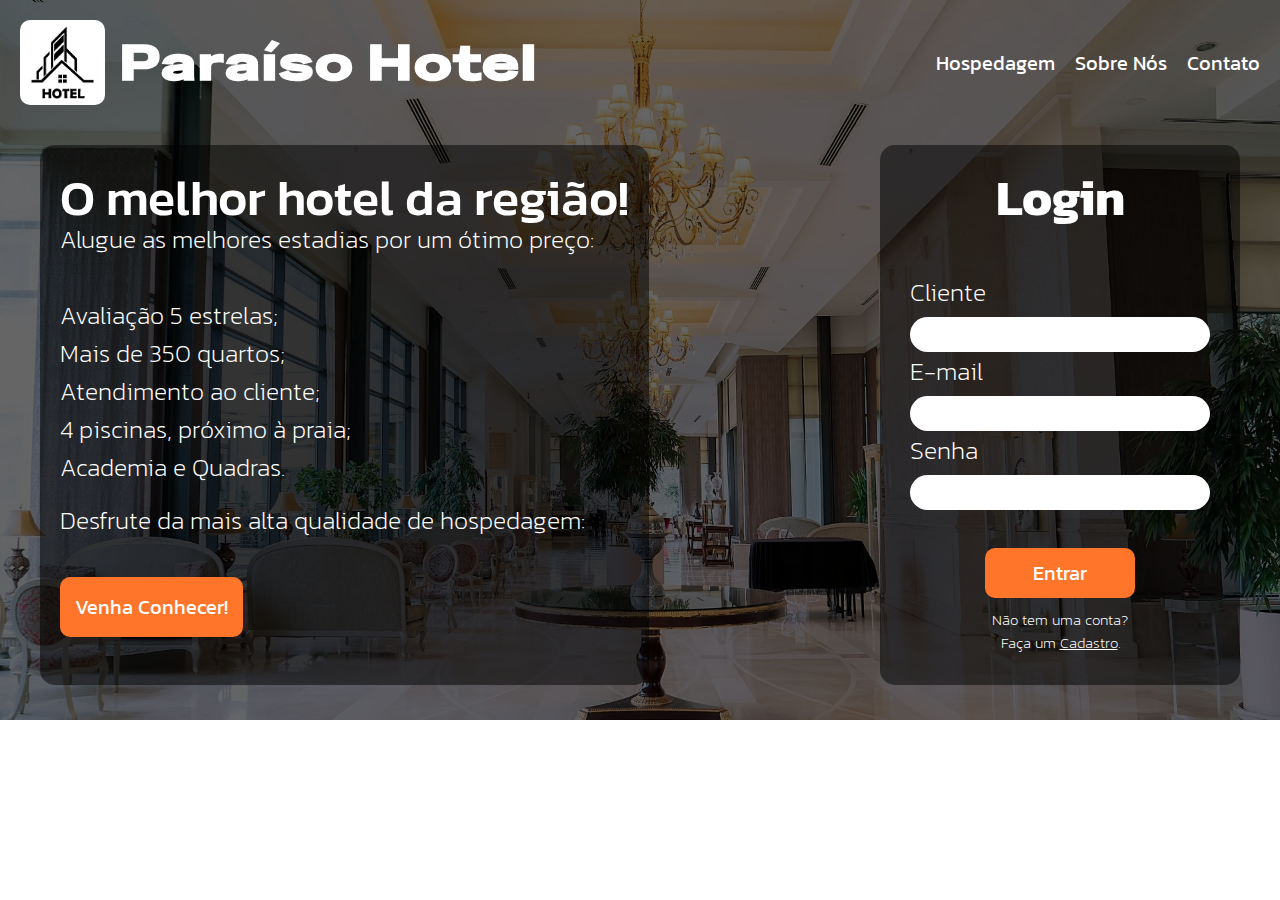
<file: index.html>
<!DOCTYPE html>
<html lang="pt-br">

<head>
    <meta charset="UTF-8">
    <meta name="viewport" content="width=device-width, initial-scale=1.0">
    <title>Paraíso Hotel</title>
    <link rel="shortcut icon" href="./src/img/logo-transparente.png">

    <link rel="stylesheet" href="./src/css/index.css">

    <link rel="preconnect" href="https://fonts.googleapis.com">
    <link rel="preconnect" href="https://fonts.gstatic.com" crossorigin>
    <link href="https://fonts.googleapis.com/css2?family=Special+Gothic+Expanded+One&display=swap" rel="stylesheet">

    <link rel="preconnect" href="https://fonts.googleapis.com">
    <link rel="preconnect" href="https://fonts.gstatic.com" crossorigin>
    <link
        href="https://fonts.googleapis.com/css2?family=Kanit:ital,wght@0,100;0,200;0,300;0,400;0,500;0,600;0,700;0,800;0,900;1,100;1,200;1,300;1,400;1,500;1,600;1,700;1,800;1,900&family=National+Park:wght@200..800&family=Special+Gothic+Expanded+One&display=swap"
        rel="stylesheet">
</head>

<body>
    <div class="pagina-inicial">
        <div class="slideshow-container" id="slideshow">
            <img class="slide-img" src="./src/img/entrada.jpg" alt="Slideshow" width="100%">
        </div>
        <div class="position-absolute">
            <nav class="navbar">
                <div class="logo-titulo">
                    <a href="./index.html">
                        <img src="./src/img/logo.jpg" alt="Logo do Hotel" width="85" style="border-radius: 10px;">
                        <h1>Paraíso Hotel</h1>
                    </a>
                </div>
                <div class="opcoes">
                    <a href="./hospedagem.html">Hospedagem</a>
                    <a href="">Sobre Nós</a>
                    <a href="">Contato</a>
                </div>
            </nav>
            <div class="display-flex">
                <div class="texto-inicial">
                    <h1>O melhor hotel da região!</h1>
                    <p>Alugue as melhores estadias por um ótimo preço:</p>
                    <br>
                    <ul>
                        <li>Avaliação 5 estrelas;</li>
                        <li>Mais de 350 quartos;</li>
                        <li>Atendimento ao cliente;</li>
                        <li>4 piscinas, próximo à praia;</li>
                        <li>Academia e Quadras.</li>
                    </ul>
                    <p>Desfrute da mais alta qualidade de hospedagem:</p>
                    <br>
                    <a href="./hospedagem.html"><button>Venha Conhecer!</button></a>
                    <br>
                    <br>
                </div>
                <div class="container">
                    <h1>Login</h1>
                    <div class="text-align-left">
                        <br>
                        <p>Cliente</p>
                        <input type="text" name="text">
                        <br>
                        <p>E-mail</p>
                        <input type="email" name="email">
                        <br>
                        <p>Senha</p>
                        <input type="password" name="password">
                    </div>
                    <br>
                    <a href="./login.html"><button>Entrar</button></a>
                    <br>
                    <p class="font-size-15px">Não tem uma conta?</p>
                    <p class="font-size-15px">Faça um <a href="./cadastro.html" style="color: #ffffff;">Cadastro</a>.</p>
                </div>
            </div>
        </div>
    </div>

    <script src="./src/js/slide.js"></script>
</body>

</html>
</file>
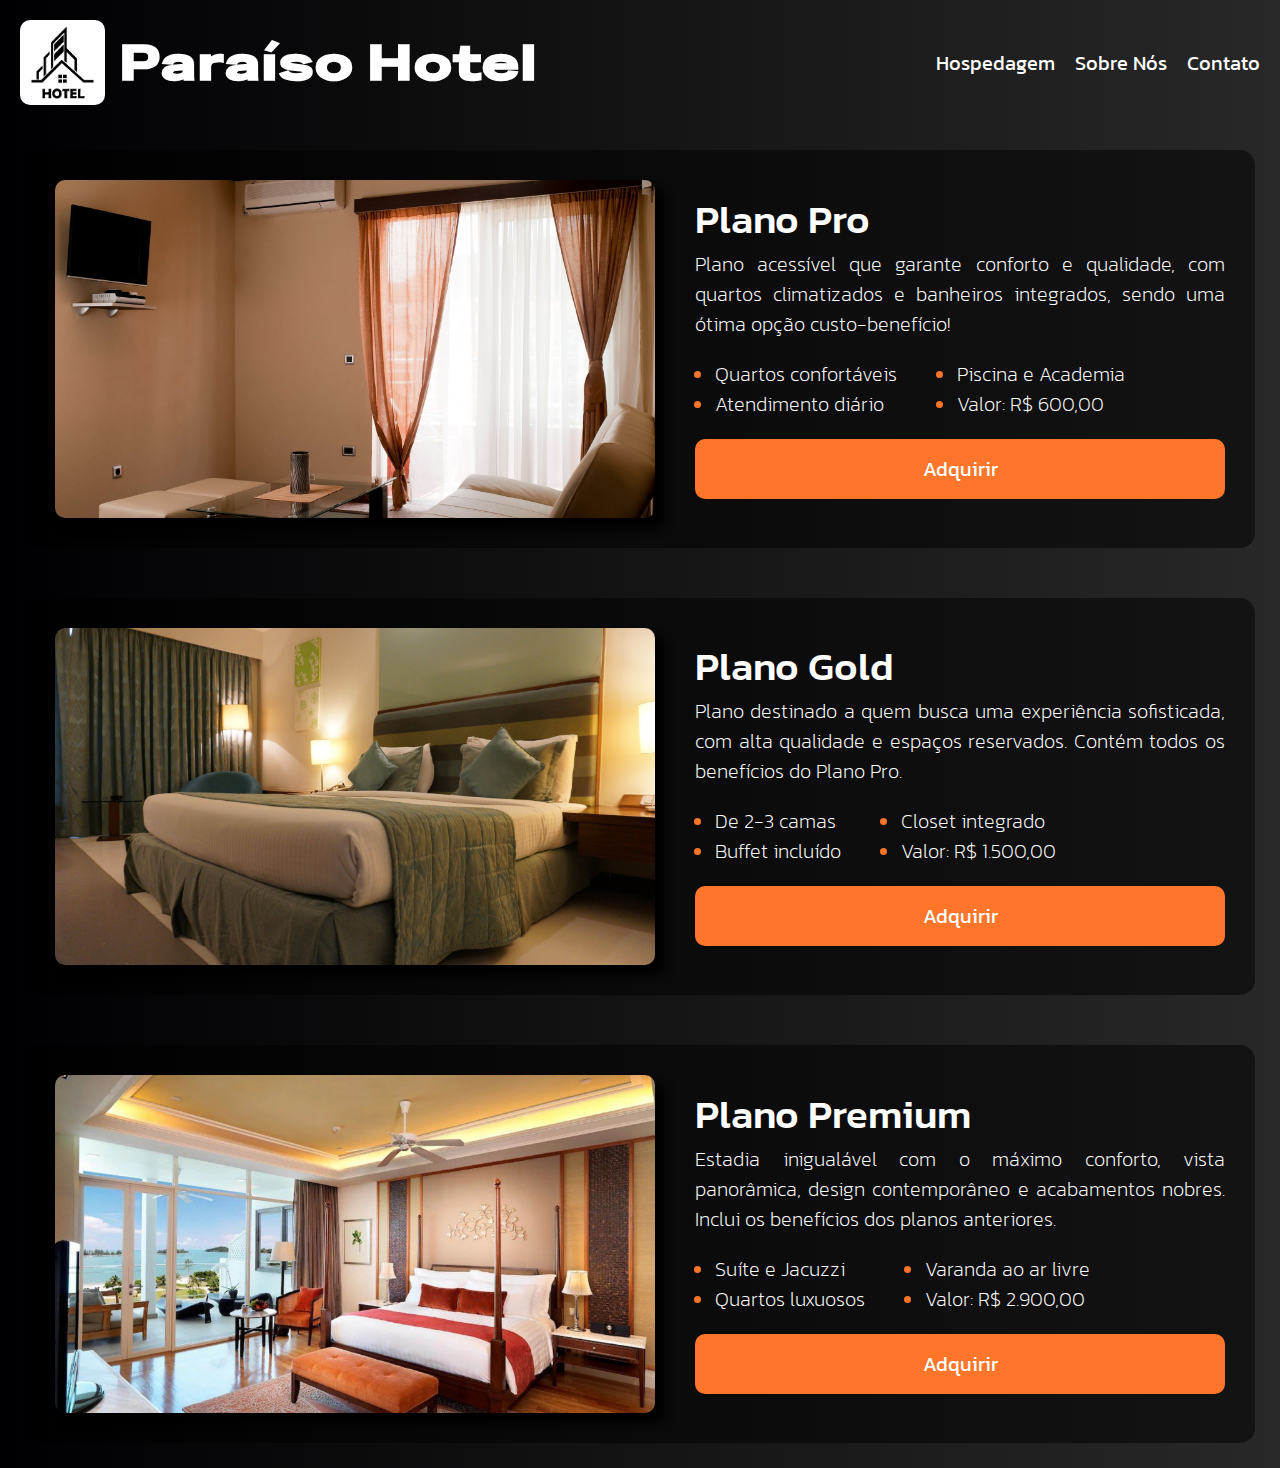
<file: hospedagem.html>
<!DOCTYPE html>
<html lang="en">

<head>
    <meta charset="UTF-8">
    <meta name="viewport" content="width=device-width, initial-scale=1.0">
    <title>Paraíso Hotel</title>
    <link rel="shortcut icon" href="./src/img/logo-transparente.png">

    <link rel="stylesheet" href="./src/css/hospedagem.css">

    <link rel="preconnect" href="https://fonts.googleapis.com">
    <link rel="preconnect" href="https://fonts.gstatic.com" crossorigin>
    <link href="https://fonts.googleapis.com/css2?family=Special+Gothic+Expanded+One&display=swap" rel="stylesheet">

    <link rel="preconnect" href="https://fonts.googleapis.com">
    <link rel="preconnect" href="https://fonts.gstatic.com" crossorigin>
    <link
        href="https://fonts.googleapis.com/css2?family=Kanit:ital,wght@0,100;0,200;0,300;0,400;0,500;0,600;0,700;0,800;0,900;1,100;1,200;1,300;1,400;1,500;1,600;1,700;1,800;1,900&family=National+Park:wght@200..800&family=Special+Gothic+Expanded+One&display=swap"
        rel="stylesheet">
</head>

<body>
    <nav class="navbar">
        <div class="logo-titulo">
            <a href="./index.html">
                <img src="./src/img/logo.jpg" alt="Logo do Hotel" width="85" style="border-radius: 10px;">
                <h1>Paraíso Hotel</h1>
            </a>
        </div>
        <div class="opcoes">
            <a href="./hospedagem.html">Hospedagem</a>
            <a href="">Sobre Nós</a>
            <a href="">Contato</a>
        </div>
    </nav>
    <div class="container">
        <div class="plano">
            <img src="./src/img/quarto_pro.jpg" alt="Quarto Plano Pro" width="600">
            <div class="plano-info">
                <h1>Plano Pro</h1>
                <p>Plano acessível que garante conforto e qualidade, com quartos climatizados e banheiros integrados, sendo
                    uma ótima opção custo-benefício!</p>
                <div class="display-flex">
                    <ul>
                        <li>Quartos confortáveis</li>
                        <li>Atendimento diário</li>
                    </ul>
                    <ul>
                        <li>Piscina e Academia</li>
                        <li>Valor: R$ 600,00</li>
                    </ul>
                </div>
                <a href=""><button>Adquirir</button></a>
            </div>
        </div>
    </div>
    <div class="container">
        <div class="plano">
            <img src="./src/img/quarto_gold.jpg" alt="Quarto Plano Gold" width="600">
            <div class="plano-info">
                <h1>Plano Gold</h1>
                <p>Plano destinado a quem busca uma experiência sofisticada, com alta qualidade e espaços reservados. Contém
                    todos os benefícios do Plano Pro.</p>
                <div class="display-flex">
                    <ul>
                        <li>De 2-3 camas</li>
                        <li>Buffet incluído</li>
                    </ul>
                    <ul>
                        <li>Closet integrado</li>
                        <li>Valor: R$ 1.500,00</li>
                    </ul>
                </div>
                <a href=""><button>Adquirir</button></a>
            </div>
        </div>
    </div>
    <div class="container">
        <div class="plano">
            <img src="./src/img/quarto_premium.jpg" alt="Quarto Plano Premium" width="600">
            <div class="plano-info">
                <h1>Plano Premium</h1>
                <p>Estadia inigualável com o máximo conforto, vista panorâmica, design contemporâneo e acabamentos nobres.
                    Inclui os benefícios dos planos anteriores.
                </p>
                <div class="display-flex">
                    <ul>
                        <li>Suíte e Jacuzzi</li>
                        <li>Quartos luxuosos</li>
                    </ul>
                    <ul>
                        <li>Varanda ao ar livre</li>
                        <li>Valor: R$ 2.900,00</li>
                    </ul>
                </div>
                <a href=""><button>Adquirir</button></a>
            </div>
        </div>
    </div>
</body>

</html>
</file>
<file: src/css/index.css>
* {
    padding: 0;
    margin: 0;
    box-sizing: border-box;
}

.pagina-inicial {
    background-color: black;
    position: relative;
}

.slideshow-container img {
    display: block;
    margin: auto;
    opacity: 0;
    transition: transform 0.8s ease-in-out, opacity 0.8s ease-in-out;
}

.slideshow-container img.active {
    opacity: 0.4;
}

.position-absolute {
    position: absolute;
    top: 0;
    left: 0;
    width: 100%;
    color: white;
    font-size: 25px;
    font-family: "Kanit", sans-serif;
    font-weight: 200;
    font-style: normal;
}

.navbar {
    display: flex;
    justify-content: space-between;
    width: 100%;
    padding: 20px 20px;
    align-items: center;
    color: white;
}

.navbar a {
    text-decoration: none;
    color: white;
}

.logo-titulo a {
    display: flex;
    gap: 15px;
    align-items: center;
    font-family: "Special Gothic Expanded One", sans-serif;
    font-weight: 400;
    font-style: normal;
    font-size: 25px;
    letter-spacing: 2px;
}

.opcoes {
    display: flex;
    gap: 20px;
    font-family: "Kanit", sans-serif;
    font-weight: 400;
    font-style: normal;
    font-size: 20px;
}

.display-flex {
    display: flex;
    padding: 20px 40px;
    justify-content: space-between;
}

.texto-inicial {
    background-color: rgba(0, 0, 0, 0.5);
    padding: 15px 20px 10px;
    height: fit-content;
    border-radius: 15px;
}

.texto-inicial h1 {
    font-weight: 450;
    margin-bottom: -15px;
}

.texto-inicial ul {
    list-style-type: none;
    margin-bottom: 15px;
}

.texto-inicial button {
    font-family: "Kanit", sans-serif;
    font-weight: 400;
    font-style: normal;
    font-size: 20px;
    border: none;
    text-decoration: none;
    color: white;
    padding: 15px;
    background-color:rgb(255, 117, 42);
    border-radius: 10px;
    transition: transform 0.3s ease-in-out;
}

.texto-inicial button:hover {
    cursor: pointer;
    transform: scale(1.05);
}

.container {
    text-align: center;
    background-color: rgba(0, 0, 0, 0.5);
    padding: 15px 30px;
    border-radius: 15px;
}

.text-align-left {
    text-align: left;
}

.text-align-left input {
    margin-top: 5px;
    width: 300px;
    padding: 10px;
    border: none;
    border-radius: 20px;
}

.container button {
    font-family: "Kanit", sans-serif;
    font-weight: 400;
    font-style: normal;
    font-size: 20px;
    border: none;
    border-radius: 20px;
    color: white;
    width: 150px;
    padding: 10px 0;
    margin-bottom: 10px;
    background-color:rgb(255, 117, 42);
    border-radius: 10px;
    transition: transform 0.3s ease-in-out;
}

.container button:hover {
    cursor: pointer;
    transform: scale(1.05);
}

.font-size-15px {
    font-size: 15px;
}
</file>
<file: src/css/hospedagem.css>
* {
    padding: 0;
    margin: 0;
    box-sizing: border-box;
}

body {
    background: linear-gradient(90deg, #000002, rgb(40, 40, 40));
}

.navbar {
    display: flex;
    justify-content: space-between;
    width: 100%;
    padding: 20px 20px;
    align-items: center;
    color: white;
}

.navbar a {
    text-decoration: none;
    color: white;
}

.logo-titulo a {
    display: flex;
    gap: 15px;
    align-items: center;
    font-family: "Special Gothic Expanded One", sans-serif;
    font-weight: 400;
    font-style: normal;
    font-size: 25px;
    letter-spacing: 2px;
}

.opcoes {
    display: flex;
    gap: 20px;
    font-family: "Kanit", sans-serif;
    font-weight: 400;
    font-style: normal;
    font-size: 20px;
}

.container {
    padding: 25px;
}

.plano {
    background-color: rgba(0, 0, 0, 0.5);
    padding: 30px;
    border-radius: 15px;
    align-items: center;
    text-align: justify;
    display: flex;
    gap: 40px;
    font-family: "Kanit", sans-serif;
    font-weight: 200;
    font-style: normal;
    font-size: 20px;
    margin: auto;
    color: white;
    transition: transform 0.3s ease-in-out;
}

.plano:hover {
    transform: scale(1.03);
}

.plano img {
    border-radius: 10px;
    box-shadow: 10px 10px 10px rgb(0, 0, 0);
}

.plano-info h1 {
    font-weight: 450;
}

.display-flex {
    display: flex;
    gap: 60px;
    padding: 20px;
}

.display-flex li::marker {
    color: rgb(255, 117, 42);
}

.plano button {
    font-family: "Kanit", sans-serif;
    font-weight: 400;
    font-style: normal;
    font-size: 20px;
    border: none;
    border-radius: 20px;
    color: white;
    width: 100%;
    padding: 15px 0;
    margin-bottom: 10px;
    background-color:rgb(255, 117, 42);
    border-radius: 10px;
}

.plano button:hover {
    cursor: pointer;
}
</file>
